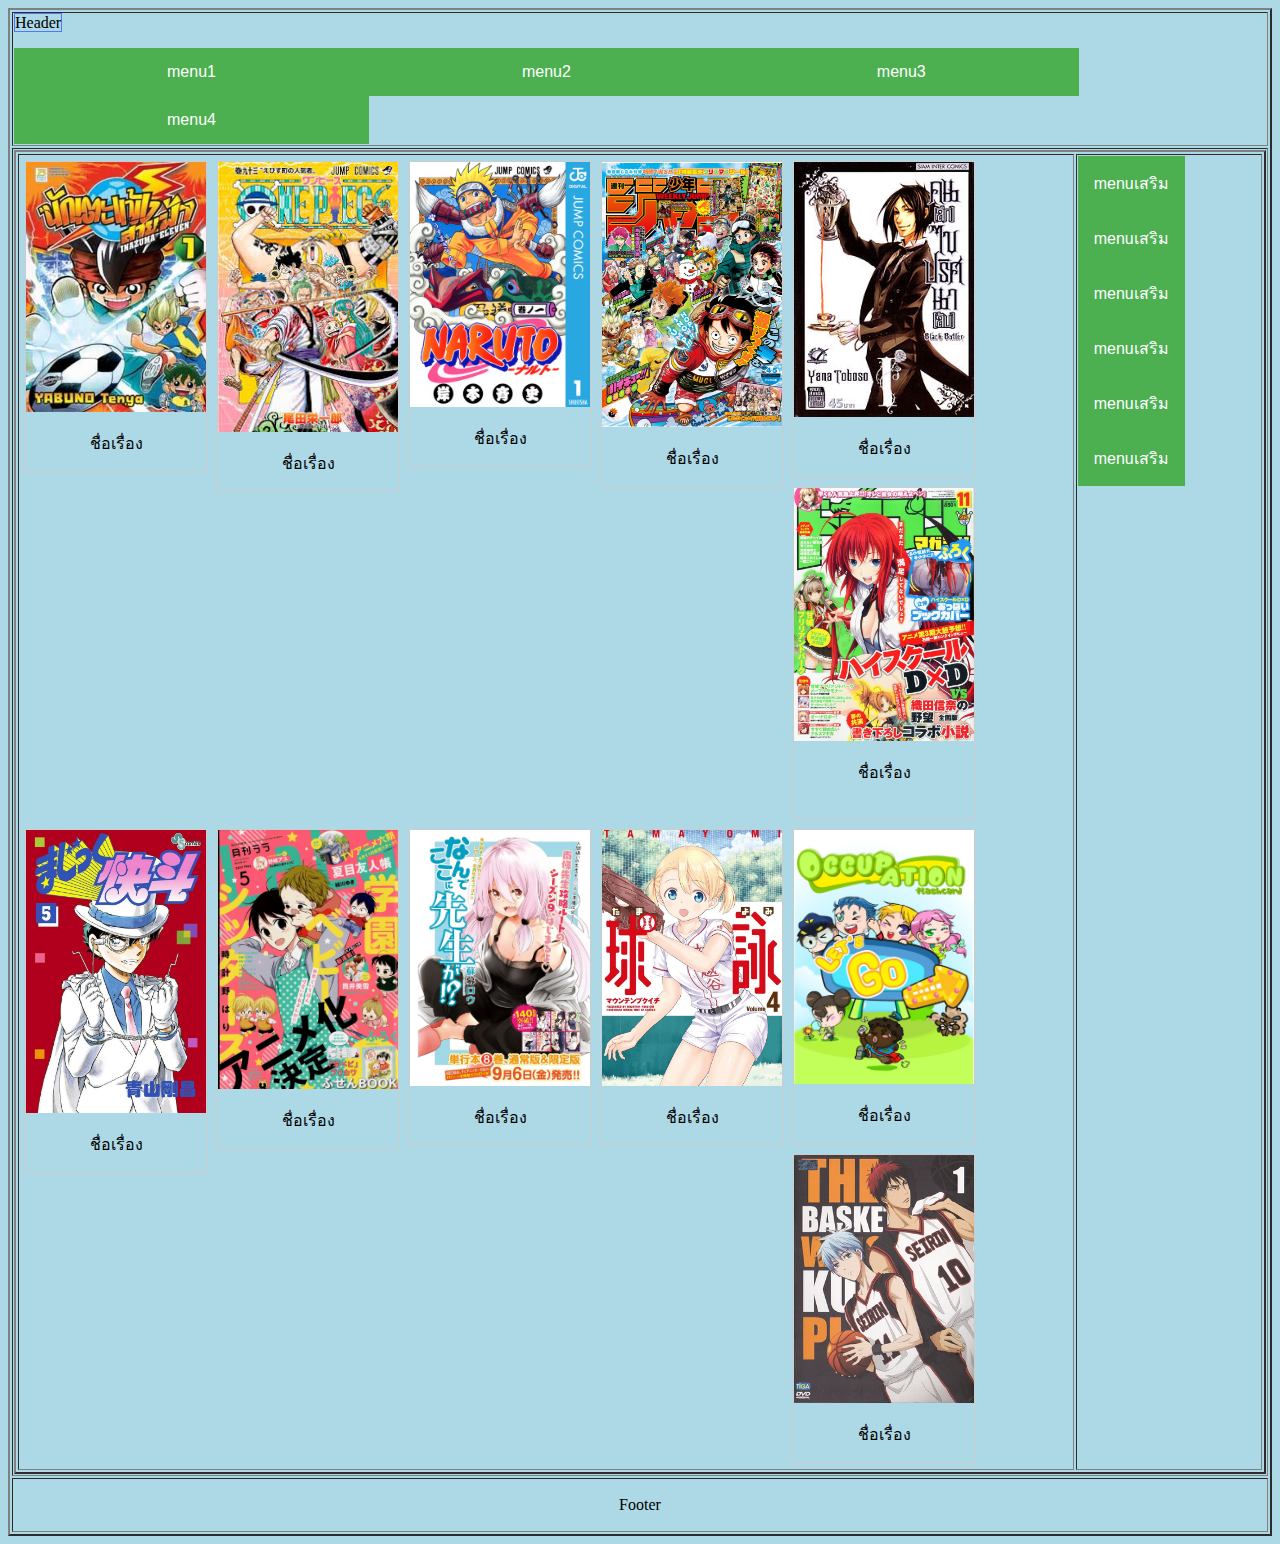
<file: public/index.html>
<!DOCTYPE html>
<html lang="en">
<head>
<style> body { background-color: lightblue; } </style>
    <meta charset="UTF-8">
    <meta name="viewport" content="width=device-width, initial-scale=1.0">
    <meta http-equiv="X-UA-Compatible" content="ie=edge">
    <title>Document</title>
    <link rel="stylesheet" href="Csst.css">
</head>
<body>
    
<table border="2" width="100%">
    <tr valign="top">
        <td height="60">
            <div><span style="border: 1px solid rgb(79, 120, 255)">Header</span><p></p></div>
            <div class="btn-group">
                <button class="button">menu1</button>
                <button class="button">menu2</button>
                <button class="button">menu3</button>
                <button class="button">menu4</button>
              </div>              
        </td>
    </tr>
    <tr>
        <td>
           <table border="2" width="100%">
               <tr valign="top">
                   <td width="85%" height="550">
                       <div class="gallery">
                        <a target="Pic" href="img_G1.jpg">
                          <img src="Pic/G1.jpg" width="600" height="400">
                        </a>
                        <div class="desc">ชื่อเรื่อง</div>
                      </div> <div class="gallery">
                        <a target="Pic" href="img_G2.jpg">
                          <img src="Pic/G2.jpg" width="600" height="400">
                        </a>
                        <div class="desc">ชื่อเรื่อง</div>
                      </div> <div class="gallery">
                        <a target="Pic" href="img_G3.jpg">
                          <img src="Pic/G3.jpg" width="600" height="400">
                        </a>
                        <div class="desc">ชื่อเรื่อง</div>
                      </div> <div class="gallery">
                        <a target="Pic" href="img_G4.jpg">
                          <img src="Pic/G4.jpg" width="600" height="400">
                        </a>
                        <div class="desc">ชื่อเรื่อง</div>
                      </div> <div class="gallery">
                        <a target="Pic" href="img_G5.jpg">
                          <img src="Pic/G5.jpg" width="600" height="400">
                        </a>
                        <div class="desc">ชื่อเรื่อง</div>
                    </div> <div class="gallery">
                        <a target="Pic" href="img_G6.jpg">
                          <img src="Pic/G6.jpg" width="600" height="400">
                        </a>
                        <div class="desc">ชื่อเรื่อง</div><br>
                    </div> <div class="gallery">
                        <a target="Pic" href="img_G7.jpg">
                          <img src="Pic/G7.jpg" width="600" height="400">
                        </a>
                        <div class="desc">ชื่อเรื่อง</div>
                    </div> <div class="gallery">
                        <a target="Pic" href="img_G8.jpg">
                          <img src="Pic/G8.jpg" width="600" height="400">
                        </a>
                        <div class="desc">ชื่อเรื่อง</div>
                    </div> <div class="gallery">
                        <a target="Pic" href="img_G9.jpg">
                          <img src="Pic/G9.jpg" width="600" height="400">
                        </a>
                        <div class="desc">ชื่อเรื่อง</div>
                    </div> <div class="gallery">
                        <a target="Pic" href="img_G10.jpg">
                          <img src="Pic/G10.jpg" width="600" height="400">
                        </a>
                        <div class="desc">ชื่อเรื่อง</div>
                    </div> <div class="gallery">
                        <a target="Pic" href="img_G11.jpg">
                          <img src="Pic/G11.jpg" width="600" height="400">
                        </a>
                        <div class="desc">ชื่อเรื่อง</div>
                    </div> <div class="gallery">
                        <a target="Pic" href="img_G12.jpg">
                          <img src="Pic/G12.jpg" width="600" height="400">
                        </a>
                        <div class="desc">ชื่อเรื่อง</div6

                        </td>
                   <td>
                    <div class="btg">
                <button class="bt">menuเสริม</button>
                <button class="bt">menuเสริม</button>
                <button class="bt">menuเสริม</button>
                <button class="bt">menuเสริม</button>
                <button class="bt">menuเสริม</button>
                <button class="bt">menuเสริม</button>
            </div>
                   </td>
               </tr>
           </table> 
        </td>
    </tr>
    <tr valign="top">
        <td style="text-align: center;">
            <p>Footer</p>
        </td>
    </tr>
</table>

</body>
</html>
</file>
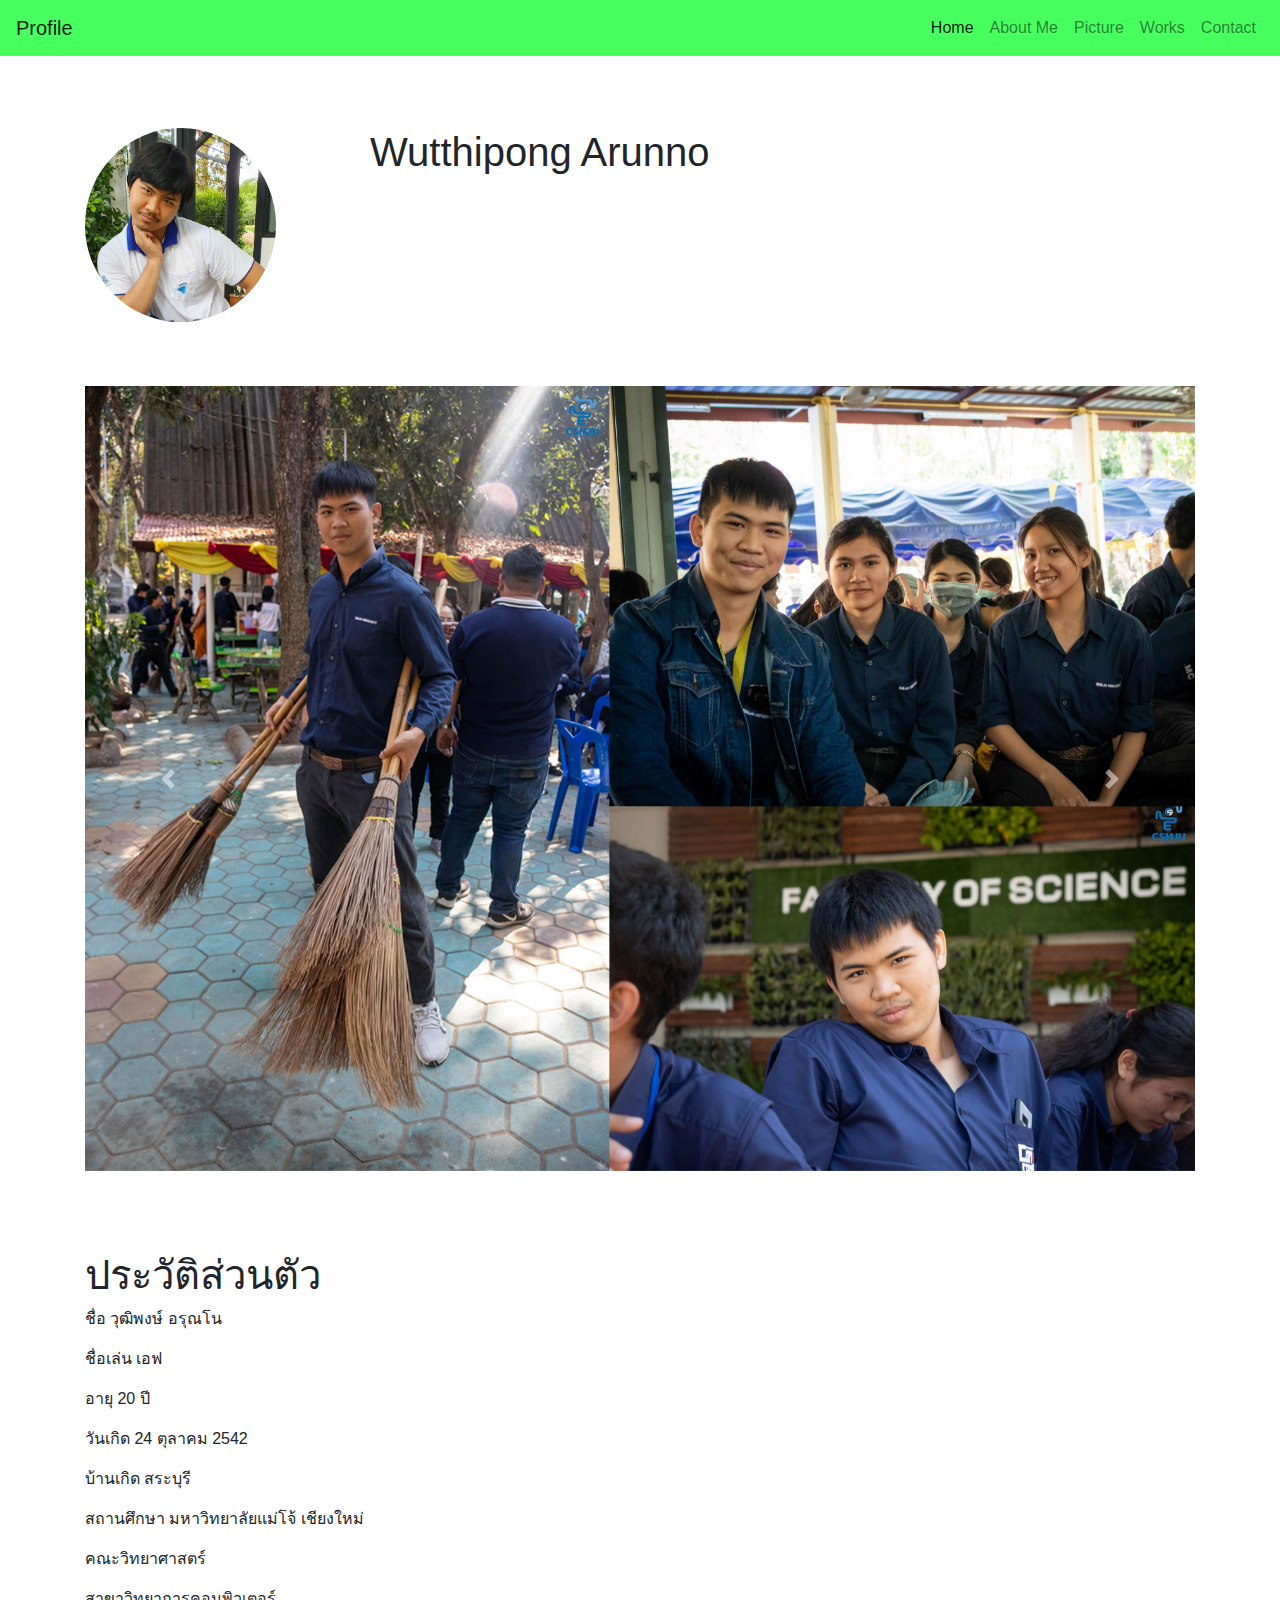
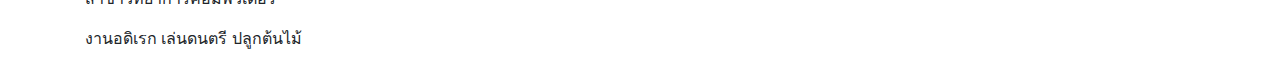
<file: pubilc/Untitled-1.html>
<!doctype html>
<html lang="en">
  <head>
    <meta charset="utf-8">
    <meta name="viewport" content="width=device-width, initial-scale=1, shrink-to-fit=no">
    <meta name="description" content="">
    <meta name="author" 
    content="Suttida Chewhakarn">
    <meta name="generator" content="Jekyll v4.0.1">
    <title>Profile </title>
<link rel="canonical" href="https://getbootstrap.com/docs/4.5/examples/starter-template/">
<!-- CSS only -->
<link rel="stylesheet" href="css/bootstrap.min.css">
  </head>

  <body>
      
    <nav class="navbar navbar-expand-md navbar-light fixed-top" style="background-color: #48ff60;">
  <a class="navbar-brand" href="#">Profile</a>
  <button class="navbar-toggler" type="button" data-toggle="collapse" data-target="#navbarsExampleDefault" 
  aria-controls="navbarsExampleDefault" aria-expanded="false" aria-label="Toggle navigation">
    <span class="navbar-toggler-icon"></span>
  </button>

  <div class="collapse navbar-collapse" id="navbarsExampleDefault">
    <ul class="navbar-nav ml-auto">
      
      <li class="nav-item active">
        <a class="nav-link" href="#">Home <span class="sr-only">(current)</span></a> 
      </li>
      <li class="nav-item">
        <a class="nav-link" href="#">About Me</a>
      </li>
      <li class="nav-item">
        <a class="nav-link" href="#">Picture</a>
      </li>
      <li class="nav-item">
        <a class="nav-link" href="#">Works</a>
      </li>
      <li class="nav-item">
        <a class="nav-link" href="#">Contact</a>
      </li>
    </ul>
    <form class="form-inline my-2 my-lg-0">
      
    </form>
  </div>
</nav>

<main role="main" class="container" style="margin-top: 10%; ">
    <div class="row">
      <div class="col-3"> 
        <img src="Pic/hpf.jpg" alt="" class="rounded-circle" width="75%">
      </div>
      <div class="col-9"> 
        <div class="starter-template">
          <h1>Wutthipong Arunno</h1>
    <p class="lead"></p>
        </div>
          </div>
            </div>
     </main> 

  <main role="main" class="container" style="margin-top:5%;">
  <div id="carouselExampleInterval" class="carousel slide " data-ride="carousel">
    <div class="carousel-inner">
      <div class="carousel-item active" data-interval="10000">
        <img src=Pic/comc.jpg class="d-block w-100" alt="...">
      </div>
      <div class="carousel-item" data-interval="2000">
        <img src="Pic/hpf.jpg" class="d-block w-100" alt="...">
      </div>
      <div class="carousel-item">
        <img src="Pic/r11.jpg" class="d-block w-100" alt="...">
      </div>
      <div class="carousel-item">
        <img src="Pic/r12.jpg" class="d-block w-100" alt="...">
      </div>
      <div class="carousel-item">
        <img src="Pic/hpf.jpg" class="d-block w-100" alt="...">
      </div>
      <div class="carousel-item">
        <img src="Pic/hpf.jpg" class="d-block w-100" alt="...">
      </div>
      <div class="carousel-item">
        <img src="Pic/hpf.jpg" class="d-block w-100" alt="...">
      </div>

    </div>
    <a class="carousel-control-prev" href="#carouselExampleInterval" role="button" data-slide="prev">
      <span class="carousel-control-prev-icon" aria-hidden="true"></span>
      <span class="sr-only">Previous</span>
    </a>
    <a class="carousel-control-next" href="#carouselExampleInterval" role="button" data-slide="next">
      <span class="carousel-control-next-icon" aria-hidden="true"></span>
      <span class="sr-only">Next</span>
    </a>
  </div>

</main>

<main role="main" class="container" style="margin-top: 5%;">
  <div class="row">
      <div class="col">
        <p></p>
  <h1>ประวัติส่วนตัว  </h1>
  <p class="class=text-left">ชื่อ วุฒิพงษ์ อรุณโน</p>
  <p class="class=text-left">ชื่อเล่น เอฟ</p>
  <p class="class=text-left">อายุ 20 ปี</p>
  <p class="class=text-left">วันเกิด 24 ตุลาคม 2542</p>
  <p class="class=text-left">บ้านเกิด สระบุรี</p>
  <p class="class=text-left">สถานศึกษา มหาวิทยาลัยแม่โจ้ เชียงใหม่</p>
  <p class="class=text-left">คณะวิทยาศาสตร์</p>
  <p class="class=text-left">สาขาวิทยาการคอมพิวเตอร์</p>
  <p class="class=text-left">งานอดิเรก เล่นดนตรี ปลูกต้นไม้</p>
  <p class="class=text-left"></p>
      </div>
   
        </div>
  
 
</main> 

<!-- /.container -->
<!-- JS, Popper.js, and jQuery -->
<script src="https://code.jquery.com/jquery-3.5.1.slim.min.js
" 
integrity="sha384-DfXdz2htPH0lsSSs5nCTpuj/zy4C+OGpamoFVy38MVBnE+IbbVYUew+OrCXaRkfj" crossorigin="anonymous"></script>
<script src="https://cdn.jsdelivr.net/npm/popper.js@1.16.0/dist/umd/popper.min.js" 
int
egrity="sha384-Q6E9RHvbIyZFJoft+2mJbHaEWldlvI9IOYy5n3zV9zzTtmI3UksdQRVvoxMfooAo" crossorigin="anonymous"></script>
<script src="https://stackpath.bootstrapcdn.com/bootstrap/4.5.0/js/bootstrap.min.js" 
int
egrity="sha384-OgVRvuATP1z7JjHLkuOU7Xw704+h835Lr+6QL9UvYjZE3Ipu6Tp75j7Bh/kR0JKI" crossorigin="anonymous"></script>


    </body>
</html>
</file>
<file: public/Csst.css>
.btn-group .button {
  background-color: #4CAF50; /* Green */
  border: none;
  color: white;
  padding: 15px 153px;
  text-align: center;
  text-decoration: none;
  display: inline-block;
  font-size: 16px;
  cursor: pointer;
  float: left;
}
.btg .bt {
  background-color: #4CAF50; /* Green */
  border: none;
  color: white;
  padding: 15px 16px;
  text-align: center;
  text-decoration: none;
  display: inline-block;
  font-size: 16px;
  cursor: pointer;
  float: left;
}

.btn-group .button:hover {
    background-color: #3e8e41;
  }

.cshead{
    background-color: brown;
    height: 25px;
    text-align: center;
    display: flex;
    justify-content: center;
    align-items: center;
}
.subtitle{
    background-color: rgb(0, 255, 34);
    text-align: center;
}

body{font-family: 'Charmonman', cursive;}


.gallery {
  margin: 5px;
  border: 1px solid #ccc;
  float: left;
  width: 180px;
}

.gallery:hover {
  border: 1px solid #777;
}

.gallery img {
  width: 100%;
  height: auto;
}

.desc {
  padding: 15px;
  text-align: center;
}

.body{
 background-image: url("Pic/comc.jpg");
}
</file>
